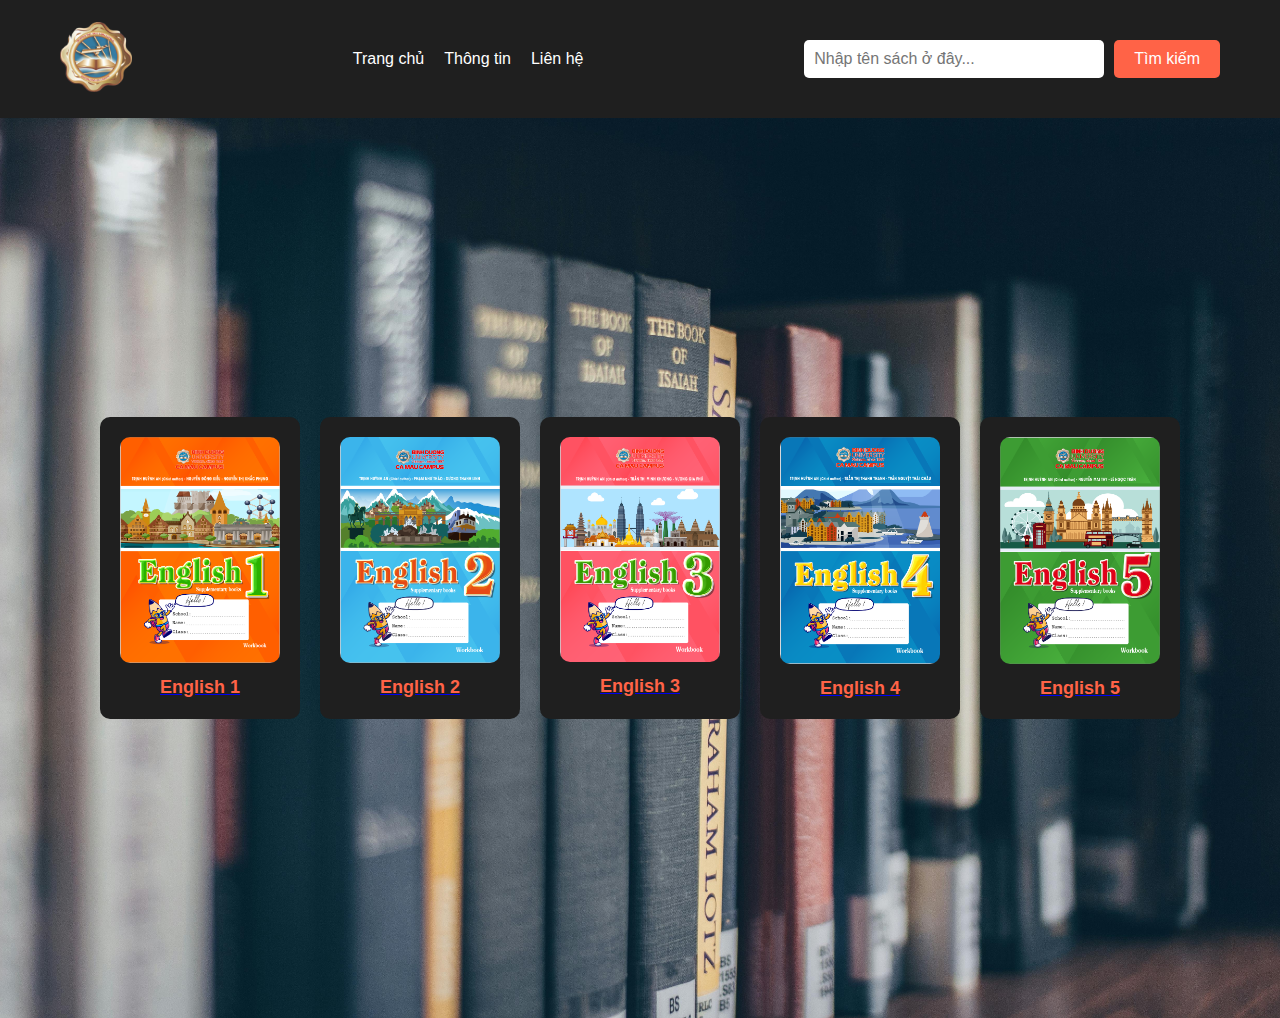
<file: index.html>
<!DOCTYPE html>
<html lang="en">

<head>
  <meta charset="UTF-8">
  <meta name="viewport" content="width=device-width, initial-scale=1.0">
  <title>Thư viện sách BDU</title>
  <link rel="stylesheet" href="master.css">
  <link rel="shortcut icon" href="https://cdn.haitrieu.com/wp-content/uploads/2021/10/Logo-DH-Binh-Duong-BDU.png"
    type="image/x-icon">
</head>

<body>
  <header>
    <div class="container">
      <div class="logo">
        <img src="./images/logo.png" alt="">
      </div>
      <nav>
        <ul class="nav-links">
          <li><a href="./index.html">Trang chủ</a></li>
          <!-- <li><a href="#">Thể loại</a></li> -->
          <li><a href="./template/about.html">Thông tin</a></li>
          <li><a href="./template/contact.html">Liên hệ</a></li>
        </ul>
      </nav>

      <div class="search-bar">
        <input type="text" id="searchInput" placeholder="Nhập tên sách ở đây...">
        <button onclick="searchBooks()">Tìm kiếm</button>
      </div>

    </div>
  </header>

  <section class="hero">
    <div class="container">

      <div class="book-list" id="bookList">
        <div class="book-card">
          <a href="https://cm-bdu-edu.github.io/English_1/mobile/index.html">
            <img src="./images/book1.png" alt="Book 1">
            <h3>English 1</h3>
          </a>
        </div>
        <div class="book-card">
          <a href="https://cm-bdu-edu.github.io/English_2/mobile/index.html">
            <img src="./images/book2.png" alt="Book 2">
            <h3>English 2</h3>
          </a>

        </div>
        <div class="book-card">
          <a href="https://cm-bdu-edu.github.io/English_3/mobile/index.html">
            <img src="./images/book3.png" alt="Book 3">
            <h3>English 3</h3>
          </a>

        </div>
        <div class="book-card">
          <a href="https://cm-bdu-edu.github.io/English_4/mobile/index.html">
            <img src="./images/book4.png" alt="Book 4">
            <h3>English 4</h3>
          </a>
        </div>
        <div class="book-card">
          <a href="https://cm-bdu-edu.github.io/English_5/mobile/index.html">
            <img src="./images/book5.png" alt="Book 5">
            <h3>English 5</h3>
          </a>
        </div>

      </div>
    </div>
  </section>

  <script>
    
    function searchBooks() {
      const input = document.getElementById('searchInput').value.toLowerCase();
      const bookCards = document.querySelectorAll('.book-card');

      bookCards.forEach(card => {
        const title = card.querySelector('h3').innerText.toLowerCase();
        if (title.includes(input)) {
          card.style.display = 'block';
        } else {
          card.style.display = 'none';
        }
      });
    }
  </script>
</body>

</html>
</file>
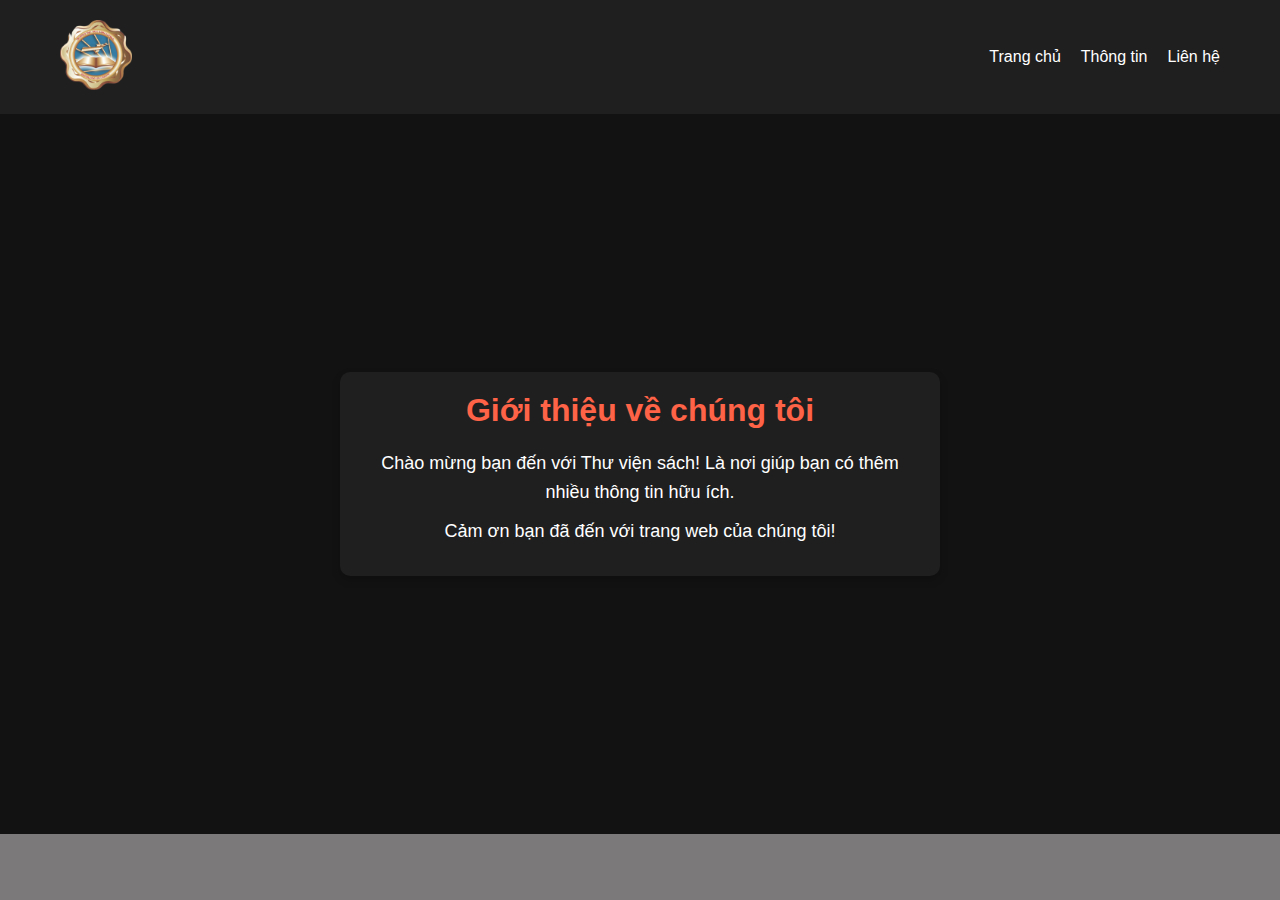
<file: template/about.html>
<!DOCTYPE html>
<html lang="en">

<head>
    <meta charset="UTF-8">
    <meta name="viewport" content="width=device-width, initial-scale=1.0">
    <title>Thông tin</title>
    <link rel="stylesheet" href="../master.css">
    <link rel="shortcut icon" href="https://cdn.haitrieu.com/wp-content/uploads/2021/10/Logo-DH-Binh-Duong-BDU.png" type="image/x-icon">
</head>

<body>
    <header>
        <div class="container">
            <div class="logo">
                <img src="../images/logo.png" alt="">
            </div>
            <nav>
                <ul class="nav-links">
                  <li><a href="../index.html">Trang chủ</a></li>
                  <!-- <li><a href="#">Thể loại</a></li> -->
                  <li><a href="../index.html">Thông tin</a></li>
                  <li><a href="../template/contact.html">Liên hệ</a></li>
                </ul>
            </nav>
        </div>
    </header>

    <section class="about">
        <div class="container">
            <div class="about-card">
                <h1>Giới thiệu về chúng tôi</h1>
                <p>Chào mừng bạn đến với Thư viện sách! Là nơi giúp bạn có thêm nhiều thông tin hữu ích.</p>
                <p>Cảm ơn bạn đã đến với trang web của chúng tôi!</p>
            </div>
        </div>
    </section>
</body>

</html>
</file>
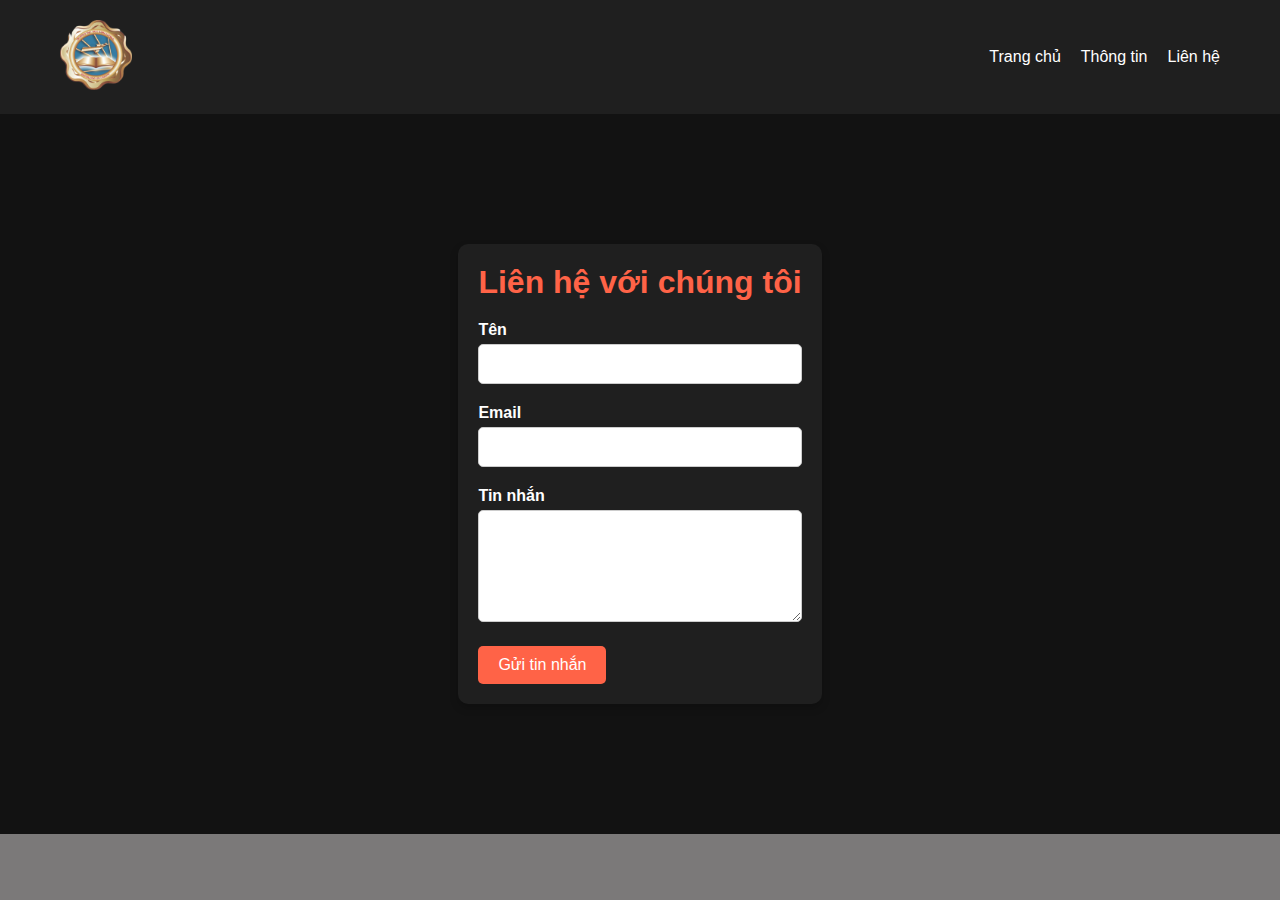
<file: template/contact.html>
<!DOCTYPE html>
<html lang="en">

<head>
    <meta charset="UTF-8">
    <meta name="viewport" content="width=device-width, initial-scale=1.0">
    <title>Liên hệ</title>
    <link rel="stylesheet" href="../master.css">
    <link rel="shortcut icon" href="https://cdn.haitrieu.com/wp-content/uploads/2021/10/Logo-DH-Binh-Duong-BDU.png" type="image/x-icon">
</head>

<body>
    <header>
        <div class="container">
            <div class="logo">
                <img src="../images/logo.png" alt="">
            </div>
            <nav>
                <ul class="nav-links">
                  <li><a href="../index.html">Trang chủ</a></li>
                  <!-- <li><a href="#">Thể loại</a></li> -->
                  <li><a href="../template/about.html">Thông tin</a></li>
                  <li><a href="../template/contact.html">Liên hệ</a></li>
                </ul>
            </nav>
        </div>
    </header>

    <section class="contact">
        <div class="container">
            <div class="contact-card">
                <h1>Liên hệ với chúng tôi</h1>
                <form class="contact-form">
                    <div class="form-group">
                        <label for="name">Tên</label>
                        <input type="text" id="name" name="name" required>
                    </div>
                    <div class="form-group">
                        <label for="email">Email</label>
                        <input type="email" id="email" name="email" required>
                    </div>
                    <div class="form-group">
                        <label for="message">Tin nhắn</label>
                        <textarea id="message" name="message" rows="5" required></textarea>
                    </div>
                    <button type="submit">Gửi tin nhắn</button>
                </form>
            </div>
        </div>
    </section>
</body>

</html>
</file>
<file: master.css>
* {
  margin: 0;
  padding: 0;
  box-sizing: border-box;
  font-family: 'Arial', sans-serif;
}

body {
  background-color: #474444b7;
  color: #ffffff;
}

header {
  background-color: #1f1f1f;
  padding: 20px 0;
}

.container {
  max-width: 1200px;
  margin: 0 auto;
  padding: 0 20px;
  display: flex;
  justify-content: space-between;
  align-items: center;
}

.logo img {
  max-height: 70px; 
  width: auto;
}


nav ul {
  list-style: none;
  display: flex;
  gap: 20px;
}

nav ul li a {
  color: #ffffff;
  text-decoration: none;
  font-size: 16px;
  transition: color 0.3s ease;
}

nav ul li a:hover {
  color: #ff6347;
}

.hero {
  background: url('./images/bg.jpg') no-repeat center center/cover;
  min-height: 100vh;
  display: flex;
  flex-direction: column;
  align-items: center;
  justify-content: center;
  color: #ffffff;
  text-align: center;
  padding: 50px 20px;
}

.search-bar {
  margin-bottom: 20px;
  margin-top: 20px;
  display: flex;
  gap: 10px;
}

.search-bar input {
  padding: 10px;
  border: none;
  border-radius: 5px;
  width: 300px;
  font-size: 16px;
}

.search-bar button {
  padding: 10px 20px;
  background-color: #ff6347;
  border: none;
  border-radius: 5px;
  color: #ffffff;
  font-size: 16px;
  cursor: pointer;
  transition: background-color 0.3s ease;
}

.search-bar button:hover {
  background-color: #ff4500;
}

.book-list {
  display: flex;
  gap: 20px;
  flex-wrap: wrap;
  justify-content: center;
  width: 100%;
}

.book-card {
  background-color: #1f1f1f;
  border-radius: 10px;
  padding: 20px;
  text-align: center;
  width: 200px;
  transition: transform 0.3s ease, background-color 0.3s ease;
  cursor: pointer;
}

.book-card img {
  width: 100%;
  height: auto;
  object-fit: cover;
  border-radius: 10px;
}


.book-card h3 {
  margin-top: 10px;
  font-size: 18px;
  color: #ff6347;
}

.book-card:hover {
  transform: scale(2);
  background-color: #333333;
}

.book-card:active {
  transform: scale(1);
}

.book-info {
  position: absolute;
  top: 0;
  left: 0;
  width: 100%;
  height: 100%;
  background: rgba(0, 0, 0, 0.9);
  color: #fff;
  padding: 20px;
  box-sizing: border-box;
  opacity: 0;
  transition: opacity 0.3s ease;
}

/* .book-card:hover .book-info {
  opacity: 1;
}

.book-info h2 {
  margin-bottom: 10px;
  color: #ff6347;
}

.book-info p {
  margin-bottom: 10px;
} */

.book-card:hover .book-info {
	opacity: 1;
  }
  
  .book-info h2 {
	margin-bottom: 10px;
	color: #ff6347;
  }
  
  .book-info p {
	margin-bottom: 10px;
  }

.about {
    padding: 50px 20px;
    display: flex;
    justify-content: center;
    align-items: center;
    min-height: 80vh; /* Adjust the height to fit the screen */
    background-color: #121212;
    color: #ffffff;
}

.about-card {
    background-color: #1f1f1f;
    border-radius: 10px;
    padding: 20px;
    max-width: 600px;
    box-shadow: 0 4px 8px rgba(0, 0, 0, 0.2);
    text-align: center;
}

.about-card h1 {
    margin-bottom: 20px;
    color: #ff6347;
}

.about-card p {
    margin: 10px 0;
    font-size: 18px;
    line-height: 1.6;
}

.contact {
    padding: 50px 20px;
    display: flex;
    justify-content: center;
    align-items: center;
    min-height: 80vh; /* Adjust the height to fit the screen */
    background-color: #121212;
    color: #ffffff;
}

.contact-card {
    background-color: #1f1f1f;
    border-radius: 10px;
    padding: 20px;
    max-width: 600px;
    box-shadow: 0 4px 8px rgba(0, 0, 0, 0.2);
    text-align: center;
}

.contact-card h1 {
    margin-bottom: 20px;
    color: #ff6347;
}

.contact-form {
    text-align: left;
}

.form-group {
    margin-bottom: 20px;
}

.form-group label {
    display: block;
    margin-bottom: 5px;
    font-weight: bold;
}

.form-group input,
.form-group textarea {
    width: 100%;
    padding: 10px;
    border: 1px solid #ccc;
    border-radius: 5px;
    font-size: 16px;
}

button[type="submit"] {
    background-color: #ff6347;
    color: #ffffff;
    padding: 10px 20px;
    border: none;
    border-radius: 5px;
    font-size: 16px;
    cursor: pointer;
    transition: background-color 0.3s ease;
}

button[type="submit"]:hover {
    background-color: #ff4500;
}


@media (max-width: 768px) {
  .container {
    flex-direction: column;
    align-items: flex-start;
  }
  .search-bar {
    flex-direction: column;
    align-items: stretch;
  }
  .book-list {
    flex-direction: column;
  }
}
</file>
